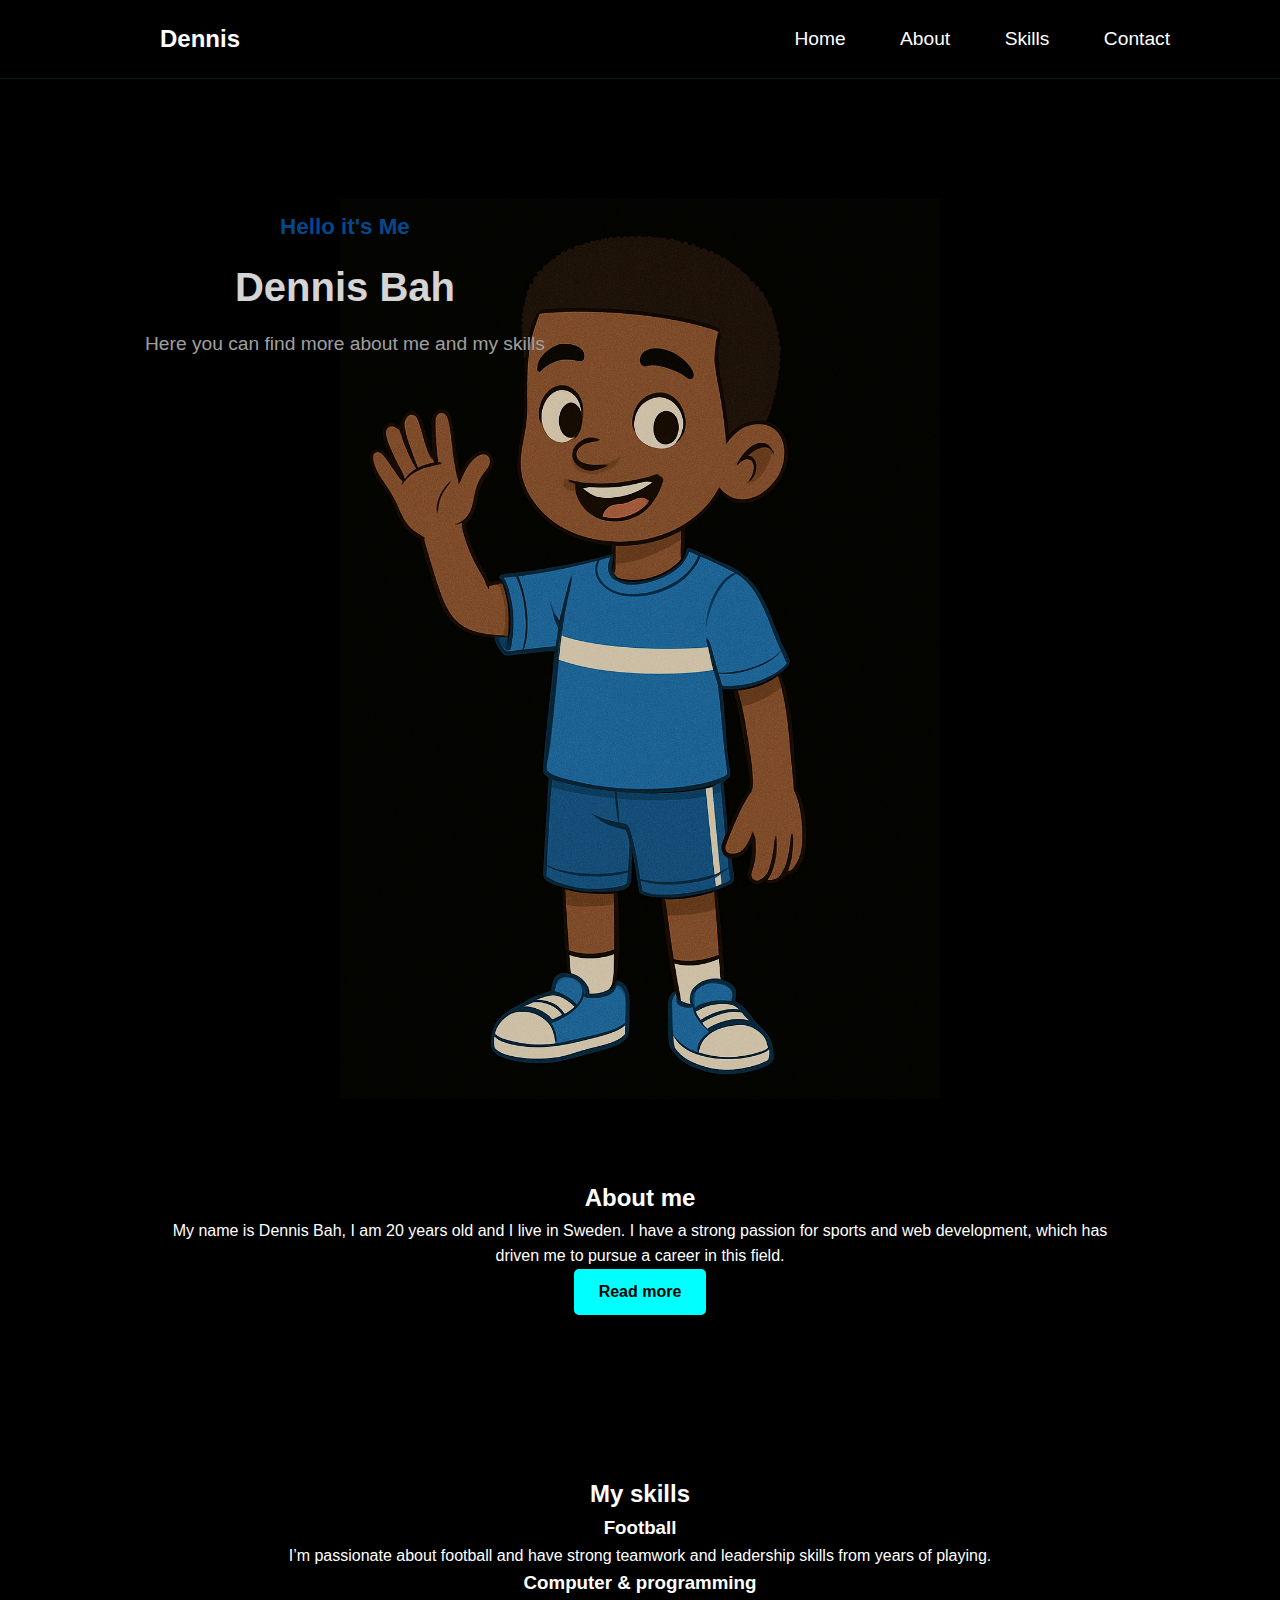
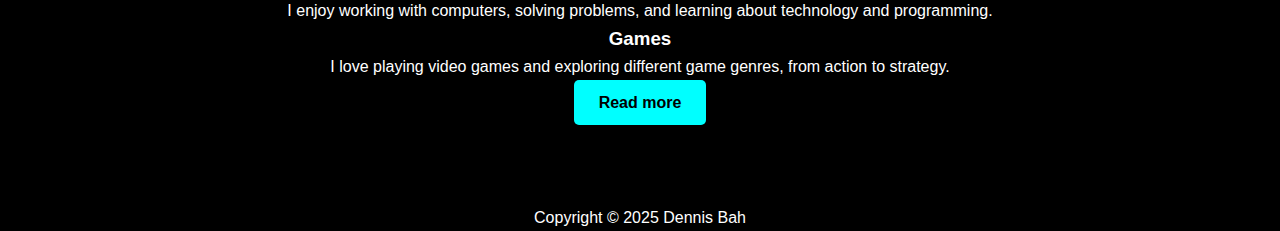
<file: index.html>
<!DOCTYPE html>
<html lang="en">
<head>
    <meta charset="UTF-8">
    <meta name="viewport" content="width=device-width, initial-scale=1.0">
    <link rel="stylesheet" href="index.css">
    <title>Dennis Bah</title>
</head>
<body class="home">
    <header>
        <h3 class="portfolioText">Dennis</h3>
        <nav>
            <a href="index.html">Home</a>
            <a href="about.html">About</a>
            <a href="skills.html">Skills</a>
            <a href="contact.html">Contact</a>
        </nav>
    </header>
    <main>
    <section class="welcome">
        <div class="welcome-text">
        <h2>Hello it's Me</h2>
        <h1>Dennis Bah</h1>
        <p>Here you can find more about me and my skills</p>
        </div>
    </section>
    
    <!--about prewiev section-->
        <section>
        <h2>About me</h2>
        <p>My name is Dennis Bah, I am 20 years old and I live in Sweden. I have a strong passion for sports and web development, which has driven me to pursue a career in this field.</p>
        <a href="about.html" class="btn">Read more</a>
        </section>
        <!--about prewiev section section-->

        <!--skills section flexbox-->
        <section class="skills-prewiev">
            <h2>My skills</h2>
            <div class="skills-container">
                <article class="skill-card">
                    <h3>Football</h3>
                    <p>I’m passionate about football and have strong teamwork and leadership skills from years of playing.</p>

                </article>
                <div class="skill-box">
                    <h3>Computer & programming</h3>
                    <p>I enjoy working with computers, solving problems, and learning about technology and programming.</p>
                </div>
                <div class="skill-box">
                    <h3>Games</h3>
                    <p>I love playing video games and exploring different game genres, from action to strategy.</p>
                </div>
            </div>
            <a href="skills.html" class="btn">Read more</a>
        
        </section>
        
        <footer>
        <p>Copyright © 2025 Dennis Bah</p>
        </footer>
    </main>
</body>
</html>
</file>
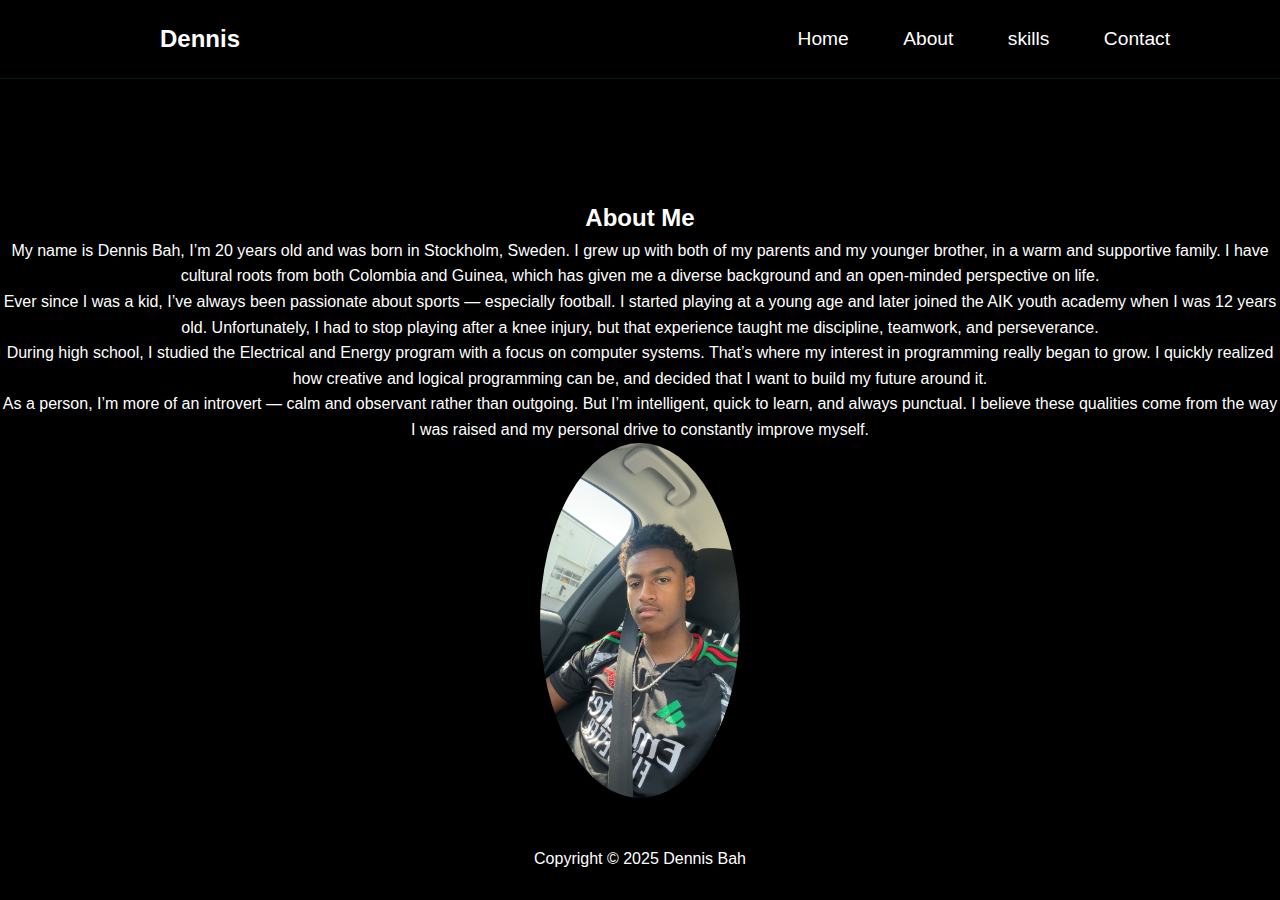
<file: about.html>
<!DOCTYPE html>
<html lang="en">
<head>
    <meta charset="UTF-8">
    <meta name="viewport" content="width=device-width, initial-scale=1.0">
    <link rel="stylesheet" href="about.css">
    <title>About Dennis</title>
</head>
<body class="about-page">
    <header>
        <h3 class="portfolioText">Dennis</h3>
        <nav>
            <a href="index.html">Home</a>
            <a href="about.html">About</a>
            <a href="skills.html">skills</a>
            <a href="contact.html">Contact</a>
        </nav>
    </header>
    <main>
        <section class="about-section">
            <div class="about-contet">
            <h2>About Me</h2>
            <p>
            My name is Dennis Bah, I’m 20 years old and was born in Stockholm, Sweden. 
            I grew up with both of my parents and my younger brother, in a warm and supportive family. 
            I have cultural roots from both Colombia and Guinea, which has given me a diverse background and an open-minded perspective on life.
        </p>
        <p>
            Ever since I was a kid, I’ve always been passionate about sports — especially football. 
            I started playing at a young age and later joined the AIK youth academy when I was 12 years old. 
            Unfortunately, I had to stop playing after a knee injury, but that experience taught me discipline, teamwork, and perseverance.
        </p>
        <p>
            During high school, I studied the Electrical and Energy program with a focus on computer systems. 
            That’s where my interest in programming really began to grow. 
            I quickly realized how creative and logical programming can be, and decided that I want to build my future around it.
        </p>
        <p>
            As a person, I’m more of an introvert — calm and observant rather than outgoing. 
            But I’m intelligent, quick to learn, and always punctual. 
            I believe these qualities come from the way I was raised and my personal drive to constantly improve myself.
        </p>
        </div>

    <div class="about-image">
        <img src="dennisbild.JPG" alt="Dennis Bah">

    </div>
        </section>
    </main>
    <footer>
        <p>Copyright © 2025 Dennis Bah</p>
    </footer>
    
</body>
</html>
</file>
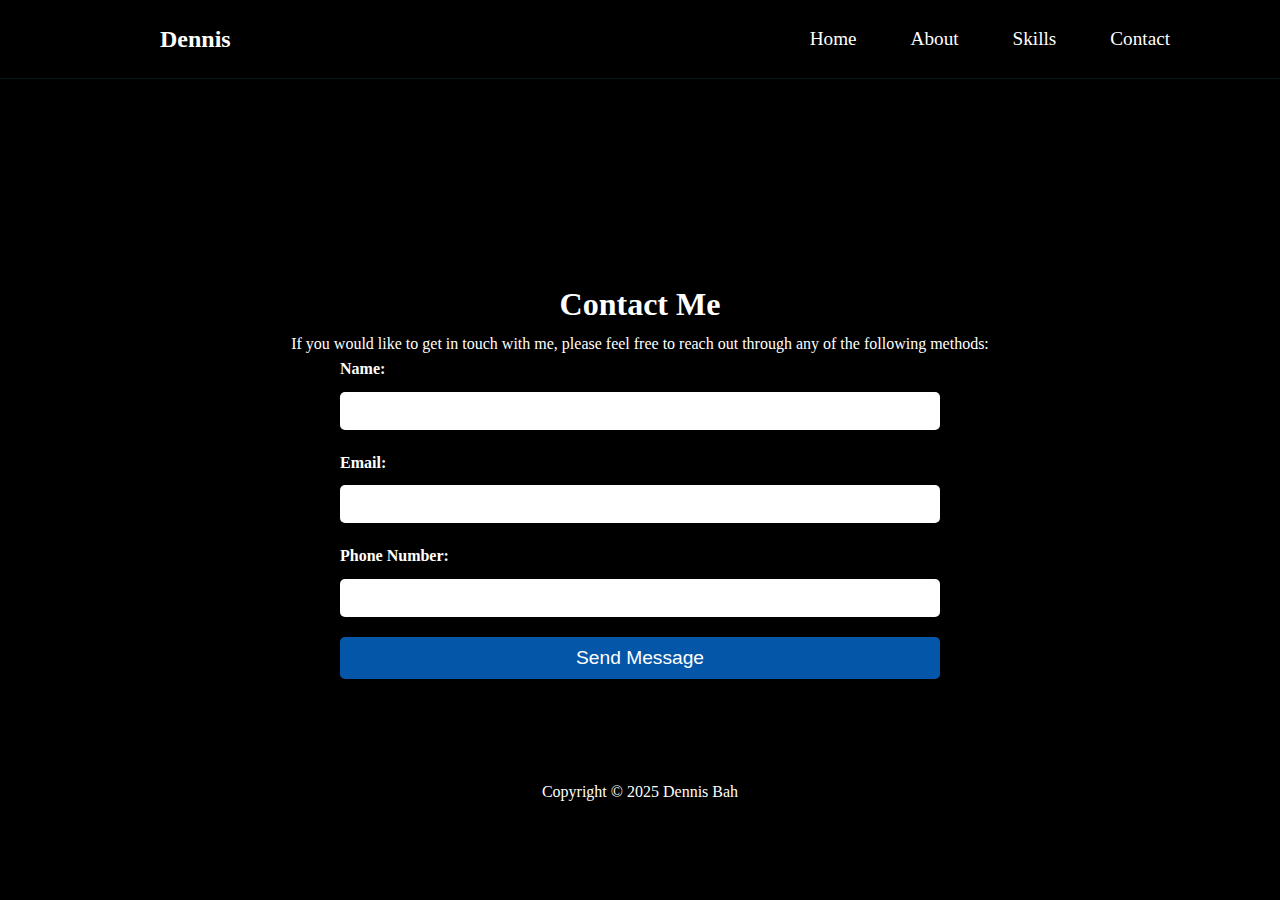
<file: contact.html>
<!DOCTYPE html>
<html lang="en">
<head>
    <meta charset="UTF-8">
    <meta name="viewport" content="width=device-width, initial-scale=1.0">
    <link rel="stylesheet" href="contact.css">
    <title>Contact</title>
</head>
<body class="conatct-page">
    <header>
        <h3 class="portfolioText">Dennis</h3>
        <nav>
            <a href="index.html">Home</a>
            <a href="about.html">About</a>
            <a href="skills.html">Skills</a>
            <a href="contact.html">Contact</a>
        </nav>
    </header>
    <main>
        <section class="contact-section">
            <h1>Contact Me</h1>
            <p>If you would like to get in touch with me, please feel free to reach out through any of the following methods:</p>
            <form action="#" method="post" class="contact-form">
                <label for="name">Name:</label>
                <input type="text" id="name" name="name" required>

                <label for="email">Email:</label>
                <input type="email" id="email" name="email" required>

                <label for="phone">Phone Number:</label>
                <input type="tel" id="phone" name="phone">

                <button type="submit">Send Message</button>
            </form>

    </section>
    </main>
    <footer>
        <p>Copyright © 2025 Dennis Bah</p>
    </footer>       
</body>
</html>
</file>
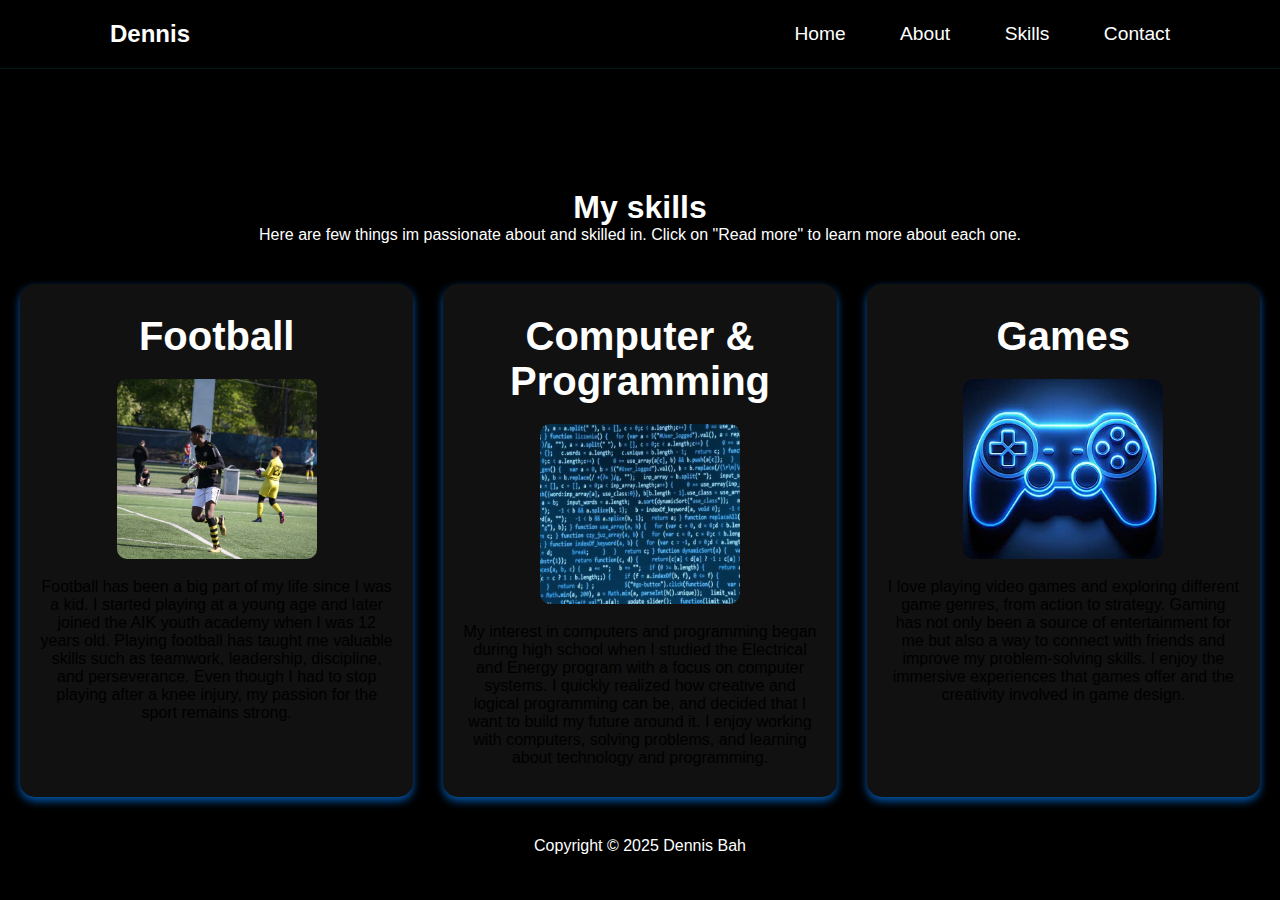
<file: skills.html>
<!DOCTYPE html>
<html lang="en">
<head>
    <meta charset="UTF-8">
    <meta name="viewport" content="width=device-width, initial-scale=1.0">
    <link rel="stylesheet" href="skills.css">
    <title>Dennis skills</title>
</head>
<body class="skills-page">
    <header>
        <h3 class="portfolioText">Dennis</h3>
        <nav>
            <a href="index.html">Home</a>
            <a href="about.html">About</a>
            <a href="skills.html" class="active">Skills</a>
            <a href="contact.html">Contact</a>
        </nav>
    </header>

    <main>
        <section class="skills-section">
            <h1>My skills</h1>
            <p>Here are few things im passionate about and skilled in. Click on "Read more" to learn more about each one.</p>
            
            <!-- Skills card 1 -->
            <div class="skills-grid">
                <div class="skill-card">
                    <h2>Football</h2>
                    <img src="footballbild.JPG" alt="Football image">
                    <p>Football has been a big part of my life since I was a kid. I started playing at a young age and later joined the AIK youth academy when I was 12 years old. Playing football has taught me valuable skills such as teamwork, leadership, discipline, and perseverance. Even though I had to stop playing after a knee injury, my passion for the sport remains strong.</p>
                </div>
                <!-- Skills card 2 -->
                <div class="skill-card">
                    <h2>Computer & Programming</h2>
                    <img src="programeing.jpg" alt="Computer and programming image">
                    <p>My interest in computers and programming began during high school when I studied the Electrical and Energy program with a focus on computer systems. I quickly realized how creative and logical programming can be, and decided that I want to build my future around it. I enjoy working with computers, solving problems, and learning about technology and programming.</p>
                </div>
                <!-- Skills card 3 -->
                <div class="skill-card">
                    <h2>Games</h2>
                    <img src="games.jpg" alt="Games image">
                    <p>I love playing video games and exploring different game genres, from action to strategy. Gaming has not only been a source of entertainment for me but also a way to connect with friends and improve my problem-solving skills. I enjoy the immersive experiences that games offer and the creativity involved in game design.</p>
                </div>
            </div>
        </article>
        </section>

        <footer>
            <p>Copyright © 2025 Dennis Bah</p>
        </footer>
    </main>
</body>
</html>
</file>
<file: index.css>
/* index css */
* {
    margin: 0;
    padding: 0;
    box-sizing: border-box;
}

body {
    font-family: Arial, Helvetica, sans-serif;
    background-color: rgb(0, 0, 0);
    color: white;
    line-height: 1.6;
}

header {
    display: flex;
    justify-content: space-between;
    align-items: center;
    padding: 20px 60px;
    background-color: black;
    position: sticky;
    top: 0;
    left: 0;
    width: 100%;
    z-index: 10;
    border-bottom: 1px solid rgba(0, 255, 255, 0.1);
}

.portfolioText {
    font-size: 1.5rem;
    font-weight: bold;
    color: white;
    margin-left: 100px;
}
nav a{
    color: white;
    text-decoration: none;
    margin-right: 50px;
    font-size: 1.2rem;
    transition: color 0.3s ease;
}
nav a:hover {
    color: rgb(4, 86, 169);
}
nav .active {
    color: rgb(4, 86, 169);
}
main {
    padding-top: 120px;
    text-align: center;
}


section {
    padding: 80px 20px;
    max-width: 1000px;
    margin: 0 auto;
}


.welcome {
    padding: 80px 20px;
    background-image: url(dennsio.png);
    background-size: contain;
    background-position: center;
    background-repeat: no-repeat;
    color: white;
    min-height: 100vh;
    display: flex;
    align-items: flex-start;
    justify-content: flex-start;
    text-align: center;
    padding: 120px 60px;
    padding-left: 5px; 
    padding-top: 10px;
    position: relative;
}

.welcome::before {
    content: "";
    position: absolute;
    top: 0;
    left: 0;
    width: 100%;
    height: 100%;
    background-color: rgba(0, 0, 0, 0.167);
    z-index: 0;
}

.welcome h1 {
    font-size: 2.5rem;
    margin-bottom: 10px;
}

.welcome h2 {
    font-size: 1.4rem;
    margin-bottom: 10px;
    color: rgb(4, 86, 169);
}
.welcome p {
    font-size: 1.2rem;
    max-width: 600px;
    margin: 0 auto 20px auto;
    color: rgb(192, 192, 192);
}

.btn {
    display: inline-block;
    padding: 10px 25px;
    background-color: aqua;
    color: #000;
    text-decoration: none;
    border-radius: 5px;
    border: none;
    font-weight: bold;
    transition: background-color 0.3s ease;
}
.btn:hover {
    background-color: rgb(4, 86, 169);
    color: white;
    cursor: pointer;
}

/* for mobile */
@media (max-width: 768px) {
    header {
        flex-direction: column;
        align-items: flex-start;
    }
    .portfolioText {
        margin-left: 20px;
        margin-bottom: 10px;
    }
    nav a {
        margin-right: 20px;
        font-size: 1rem;
    }
    .welcome {
        padding: 80px 20px;
        background-size: cover;
        background-position: center;
        min-height: 70vh;
        text-align: center;
        align-items: center;
        justify-content: center;
    }
    .welcome h1 {
        font-size: 2rem;
    }
    .welcome h2 {
        font-size: 1.2rem;
    }
    .welcome p {
        font-size: 1rem;
        max-width: 100%;
    }
}

/* index css */
</file>
<file: about.css>
* {
    margin: 0;
    padding: 0;
    box-sizing: border-box;
}

.about {
    display: flex;
    align-items: center;
    justify-content: space-between;
    padding: 80px;
}



body {
    font-family: Arial, Helvetica, sans-serif;
    background-color: rgb(0, 0, 0);
    color: white;
    line-height: 1.6;
}

header {
    display: flex;
    justify-content: space-between;
    align-items: center;
    padding: 20px 60px;
    background-color: black;
    position: sticky;
    top: 0;
    left: 0;
    width: 100%;
    z-index: 10;
    border-bottom: 1px solid rgba(0, 255, 255, 0.1);
}

.portfolioText {
    font-size: 1.5rem;
    font-weight: bold;
    color: white;
    margin-left: 100px;
}
nav a{
    color: white;
    text-decoration: none;
    margin-right: 50px;
    font-size: 1.2rem;
    transition: color 0.3s ease;
}
nav a:hover {
    color: rgb(4, 86, 169);
}
nav .active {
    color: rgb(4, 86, 169);
}
main {
    padding-top: 120px;
    text-align: center;
}

img {
    max-width: 200px;
    border-radius: 50%;
    margin-bottom: 20px;
}

footer {
    text-align: center;
    padding: 20px;
    background-color: black;
    color: white;
    bottom: 0;
    width: 100%;
}


@media (max-width: 768px) {
    header {
        flex-direction: column;
        align-items: flex-start;
    }
    .portfolioText {
        margin-left: 20px;
        margin-bottom: 10px;
    }
    nav a {
        margin-right: 20px;
        font-size: 1rem;
    }
    .welcome {
        padding: 80px 20px;
        background-size: cover;
        background-position: center;
        min-height: 70vh;
        text-align: center;
        align-items: center;
        justify-content: center;
    }
    .welcome h1 {
        font-size: 2rem;
    }
    .welcome h2 {
        font-size: 1.2rem;
    }
    .welcome p {
        font-size: 1rem;
        max-width: 100%;
    }
}
</file>
<file: contact.css>
* {
    margin: 0;
    padding: 0;
    box-sizing: border-box;
}


body {
    font-family: Arial, Helvetica, sans-serif sans-serif;
    background-color: rgb(0, 0, 0);
    color: white;
    line-height: 1.6;
}

header {
    display: flex;
    justify-content: space-between;
    align-items: center;
    padding: 20px 60px;
    background-color: black;
    position: sticky;
    top: 0;
    left: 0;
    width: 100%;
    z-index: 10;
    border-bottom: 1px solid rgba(0, 255, 255, 0.1);
}
.portfolioText {
    font-size: 1.5rem;
    font-weight: bold;
    color: white;
    margin-left: 100px;
}
nav a{
    color: white;
    text-decoration: none;
    margin-right: 50px;
    font-size: 1.2rem;
    transition: color 0.3s ease;
}
nav a:hover {
    color: rgb(4, 86, 169);
}
nav .active {
    color: rgb(4, 86, 169);
}
main {
    padding-top: 120px;
    text-align: center;
}
section {
    padding: 80px 20px;
    max-width: 1000px;
    margin: 0 auto;
}
.welcome {
    font-size: 2rem;
    margin-bottom: 20px;
}
.welcome span {
    color: rgb(4, 86, 169);
}       
form {
    display: flex;
    flex-direction: column;
    max-width: 600px;
    margin: 0 auto;
}
label {
    margin-bottom: 10px;
    font-weight: bold;
    text-align: left;
}
input, textarea {
    padding: 10px;
    margin-bottom: 20px;
    border: none;
    border-radius: 5px;
    font-size: 1rem;
}
textarea {
    resize: vertical;
    min-height: 100px;
}

button {
    padding: 10px;
    background-color: rgb(4, 86, 169);
    color: white;
    border: none;
    border-radius: 5px;
    font-size: 1.2rem;
    cursor: pointer;
    transition: background-color 0.3s ease;
}
button:hover {
    background-color: rgb(3, 64, 128);
}
footer {
    text-align: center;
    padding: 20px;
    background-color: black;
    color: white;
    bottom: 0;
    width: 100%;
}
@media (max-width: 768px) {
    header {
        flex-direction: column;
        align-items: flex-start;
    }
    .portfolioText {
        margin-left: 20px;
        margin-bottom: 10px;
    }
    nav a {
        margin-right: 20px;
        font-size: 1rem;
    }
    section {
        padding: 40px 10px;
    }
    .welcome {
        font-size: 1.5rem;
    }
}
</file>
<file: skills.css>
* {
    margin: 0;
    padding: 0;
    box-sizing: border-box;
}


body {
    background-color: rgb(0, 0, 0);
    color: white;
    font-family: Arial, Helvetica, sans-serif;
}



header {
    display: flex;
    justify-content: space-between;
    align-items: center;
    padding: 20px 60px; /* <-- ändrat från komma till mellanslag */
    background-color: #000;
    position: sticky;
    top: 0;
    left: 0;
    width: 100%;
    z-index: 10;
    border-bottom: 1px solid rgba(0, 255, 255, 0.1); /* diskret linje för stil */
}

/* Vänstra texten (Ditt namn / Portfolio) */
.portfolioText {
    font-size: 1.5rem;
    font-weight: bold;
    color: #fff;
    margin-left: 50px;
}

/* Navigationslänkar */
nav a {
    color: #fff;
    text-decoration: none;
    margin-right: 50px;
    font-size: 1.2rem;
    transition: color 0.3s ease;
}

/* Hover-effekt */
nav a:hover {
    color: rgb(4, 86, 169);
}

/* Aktiv sida */
h2 {
    font-size: 2.5rem;
    margin-bottom: 20px;
    color: white;
    text-align: center;
}

main {
    padding-top: 120px; /* Ge utrymme för den klibbiga headern */
    text-align: center;
}





.skills-grid {
    display: grid;
    grid-template-columns: repeat(auto-fit, minmax(250px, 1fr));
    gap: 30px;
    padding: 40px 20px;
    justify-content: center;
    background-color: black;
}

.skill-card {
    background-color: #111;
    padding: 30px 20px;
    border-radius: 15px;
    text-align: center;
    color: #000000;
    transition: transform 0.3s ease, background-color 0.3s ease;
    box-shadow: 0 4px 8px rgb(4, 86, 169);
}

.skill-card img {
    max-width: 200px;
    height: 180px;
    object-fit: cover;
    border-radius: 10px;
    margin-bottom: 15px;
}
.skill-card:hover {
    background-color: rgb(4, 86, 169);
    color: #ffffff;
    transform: translateY(-5px);
}

read-more {
    display: inline-block;
    margin-top: 15px;
    background-color: rgb(4, 86, 169);
    color: rgb(0, 0, 0);
    text-decoration: none;
    font-weight: bold;
    padding: 8px 20px;
    border-radius: 5px;
    font-weight: bold;
}

.read-more:hover {
    background-color: rgb(4, 86, 169);
    cursor: pointer;
}


@media (max-width: 768px) {
    header {
        flex-direction: column;
        align-items: flex-start;
    }
    .portfolioText {
        margin-left: 20px;
        margin-bottom: 10px;
    }
    nav a {
        margin-right: 20px;
        font-size: 1rem;
    }
    .skills-grid {
        grid-template-columns: 1fr; /* En kolumn på små skärmar */
        padding: 20px 10px;
    }
    .skill-card {
        padding: 20px 15px;
    }
    .skill-card img {
        max-width: 100%;
        height: auto;
    }
}
</file>
